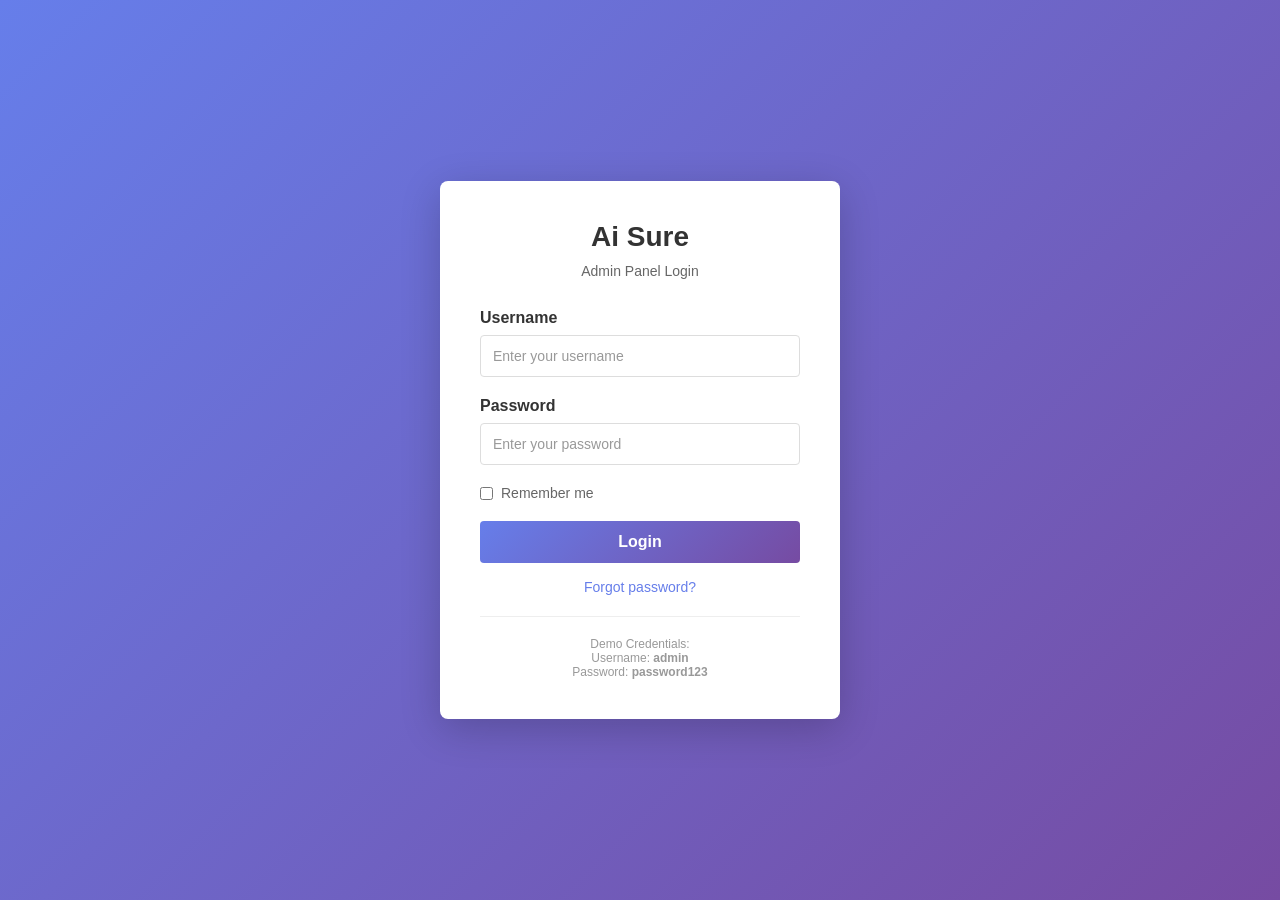
<file: admin/login.html>
<!DOCTYPE html>
<html lang="en">
<head>
    <meta charset="UTF-8">
    <meta name="viewport" content="width=device-width, initial-scale=1.0">
    <title>Ai Sure - Admin Login</title>
    <style>
        * {
            margin: 0;
            padding: 0;
            box-sizing: border-box;
        }

        body {
            font-family: 'Segoe UI', Tahoma, Geneva, Verdana, sans-serif;
            background: linear-gradient(135deg, #667eea 0%, #764ba2 100%);
            min-height: 100vh;
            display: flex;
            justify-content: center;
            align-items: center;
        }

        .login-container {
            background: white;
            padding: 40px;
            border-radius: 8px;
            box-shadow: 0 10px 40px rgba(0, 0, 0, 0.2);
            width: 100%;
            max-width: 400px;
        }

        .login-header {
            text-align: center;
            margin-bottom: 30px;
        }

        .login-header h1 {
            color: #333;
            font-size: 28px;
            margin-bottom: 10px;
        }

        .login-header p {
            color: #666;
            font-size: 14px;
        }

        .form-group {
            margin-bottom: 20px;
        }

        .form-group label {
            display: block;
            margin-bottom: 8px;
            color: #333;
            font-weight: 600;
        }

        .form-group input {
            width: 100%;
            padding: 12px;
            border: 1px solid #ddd;
            border-radius: 4px;
            font-size: 14px;
            transition: border-color 0.3s ease;
        }

        .form-group input:focus {
            outline: none;
            border-color: #667eea;
            box-shadow: 0 0 0 3px rgba(102, 126, 234, 0.1);
        }

        .form-group input::placeholder {
            color: #999;
        }

        .remember-me {
            display: flex;
            align-items: center;
            margin-bottom: 20px;
            font-size: 14px;
            color: #666;
        }

        .remember-me input {
            width: auto;
            margin-right: 8px;
        }

        .login-btn {
            width: 100%;
            padding: 12px;
            background: linear-gradient(135deg, #667eea 0%, #764ba2 100%);
            color: white;
            border: none;
            border-radius: 4px;
            font-size: 16px;
            font-weight: 600;
            cursor: pointer;
            transition: transform 0.2s ease, box-shadow 0.2s ease;
        }

        .login-btn:hover {
            transform: translateY(-2px);
            box-shadow: 0 4px 12px rgba(102, 126, 234, 0.4);
        }

        .login-btn:active {
            transform: translateY(0);
        }

        .forgot-password {
            text-align: center;
            margin-top: 15px;
        }

        .forgot-password a {
            color: #667eea;
            text-decoration: none;
            font-size: 14px;
            transition: color 0.3s ease;
        }

        .forgot-password a:hover {
            color: #764ba2;
        }

        .error-message {
            background-color: #f8d7da;
            color: #721c24;
            padding: 12px;
            border-radius: 4px;
            margin-bottom: 20px;
            display: none;
            font-size: 14px;
        }

        .success-message {
            background-color: #d4edda;
            color: #155724;
            padding: 12px;
            border-radius: 4px;
            margin-bottom: 20px;
            display: none;
            font-size: 14px;
        }

        @media (max-width: 480px) {
            .login-container {
                padding: 25px;
            }

            .login-header h1 {
                font-size: 24px;
            }
        }
    </style>
</head>
<body>
    <div class="login-container">
        <div class="login-header">
            <h1>Ai Sure</h1>
            <p>Admin Panel Login</p>
        </div>

        <div class="error-message" id="errorMessage"></div>
        <div class="success-message" id="successMessage"></div>

        <form id="loginForm">
            <div class="form-group">
                <label for="username">Username</label>
                <input 
                    type="text" 
                    id="username" 
                    name="username" 
                    placeholder="Enter your username"
                    required
                >
            </div>

            <div class="form-group">
                <label for="password">Password</label>
                <input 
                    type="password" 
                    id="password" 
                    name="password" 
                    placeholder="Enter your password"
                    required
                >
            </div>

            <div class="remember-me">
                <input type="checkbox" id="remember" name="remember">
                <label for="remember" style="margin-bottom: 0;">Remember me</label>
            </div>

            <button type="submit" class="login-btn">Login</button>
        </form>

        <div class="forgot-password">
            <a href="#forgot">Forgot password?</a>
        </div>

        <div style="margin-top: 20px; padding-top: 20px; border-top: 1px solid #eee; text-align: center; font-size: 12px; color: #999;">
            <p>Demo Credentials:</p>
            <p>Username: <strong>admin</strong></p>
            <p>Password: <strong>password123</strong></p>
        </div>
    </div>

    <script>
        const loginForm = document.getElementById('loginForm');
        const errorMessage = document.getElementById('errorMessage');
        const successMessage = document.getElementById('successMessage');

        // Demo credentials
        const demoCredentials = {
            username: 'admin',
            password: 'password123'
        };

        loginForm.addEventListener('submit', (e) => {
            e.preventDefault();

            const username = document.getElementById('username').value;
            const password = document.getElementById('password').value;
            const remember = document.getElementById('remember').checked;

            // Clear messages
            errorMessage.style.display = 'none';
            successMessage.style.display = 'none';

            // Validate credentials
            if (username === demoCredentials.username && password === demoCredentials.password) {
                // Set auth token
                localStorage.setItem('adminAuth', 'token_' + Date.now());
                
                if (remember) {
                    localStorage.setItem('adminRemember', 'true');
                }

                successMessage.textContent = 'Login successful! Redirecting...';
                successMessage.style.display = 'block';

                setTimeout(() => {
                    window.location.href = '/admin/index.html';
                }, 1500);
            } else {
                errorMessage.textContent = 'Invalid username or password. Please try again.';
                errorMessage.style.display = 'block';
            }
        });

        // Check if already logged in
        if (localStorage.getItem('adminAuth')) {
            window.location.href = '/admin/index.html';
        }

        // Check remember me
        if (localStorage.getItem('adminRemember')) {
            document.getElementById('username').value = demoCredentials.username;
            document.getElementById('remember').checked = true;
        }
    </script>
</body>
</html>
</file>
